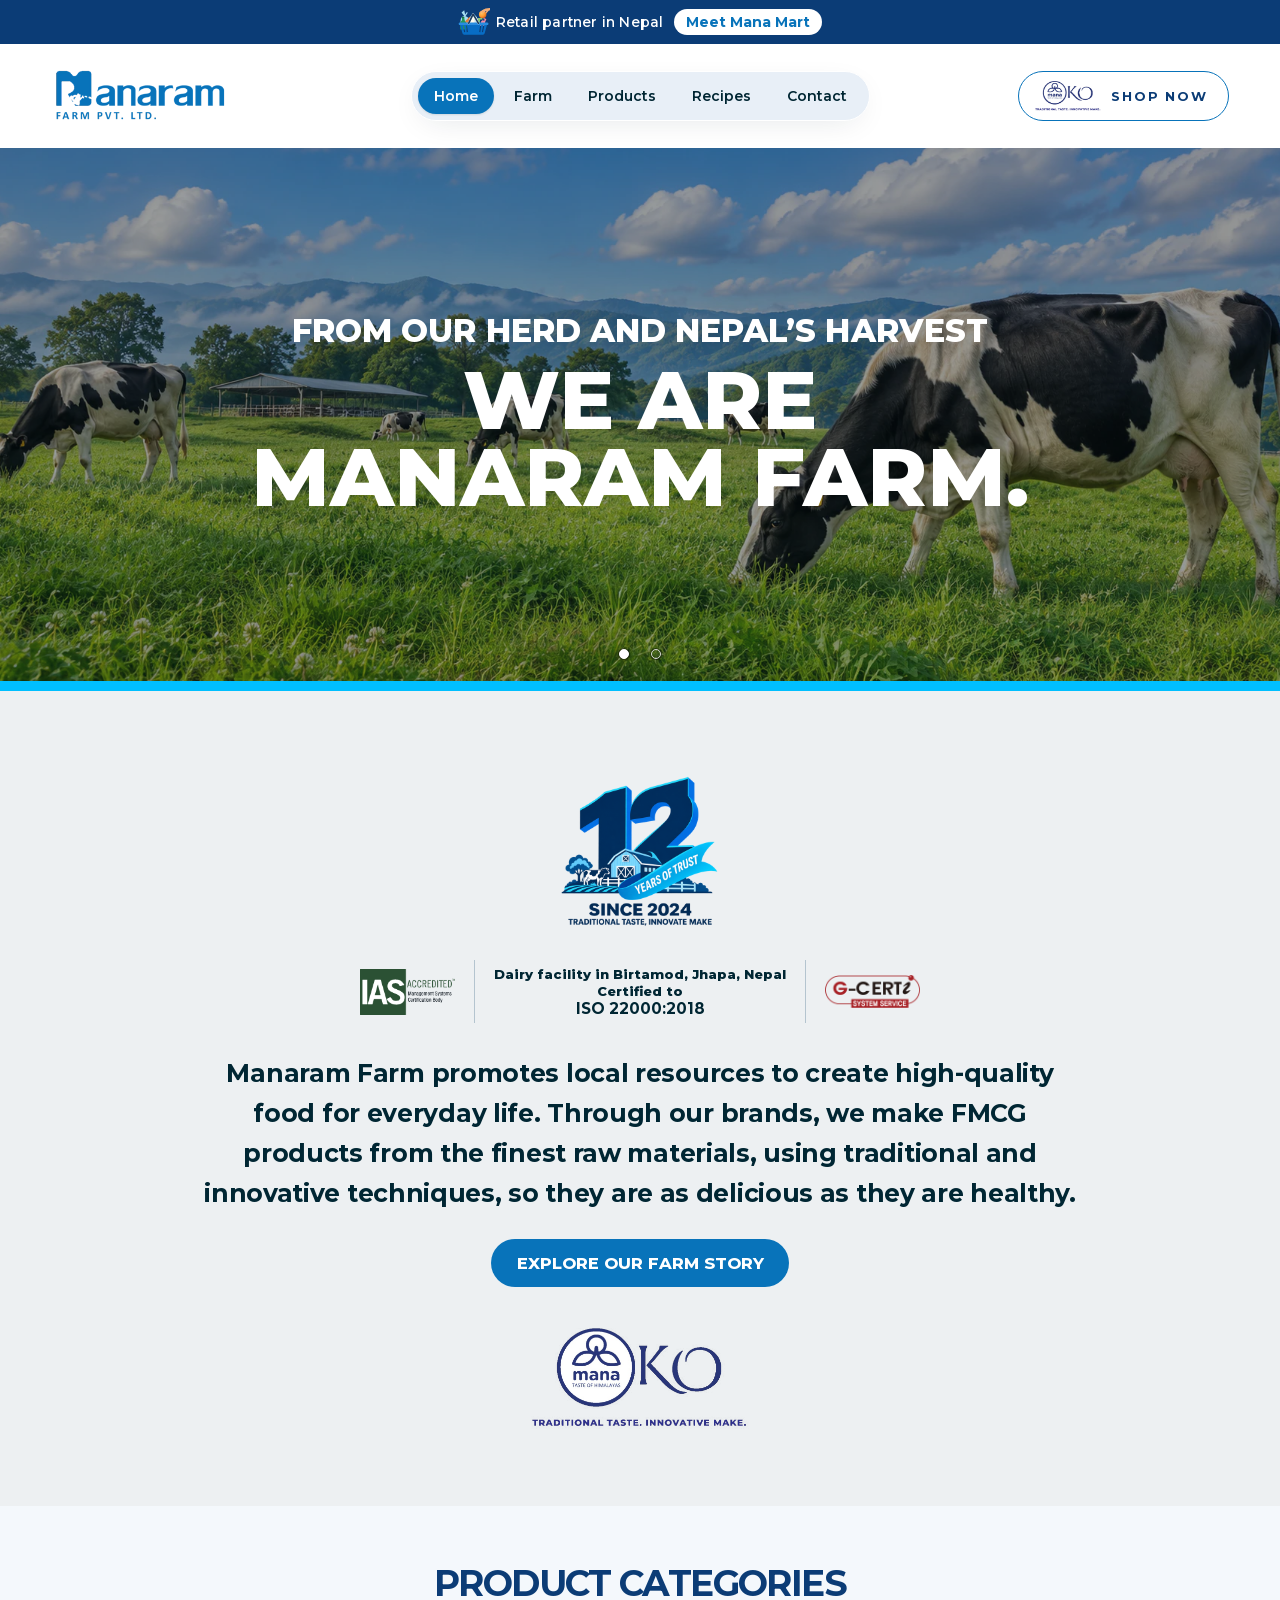
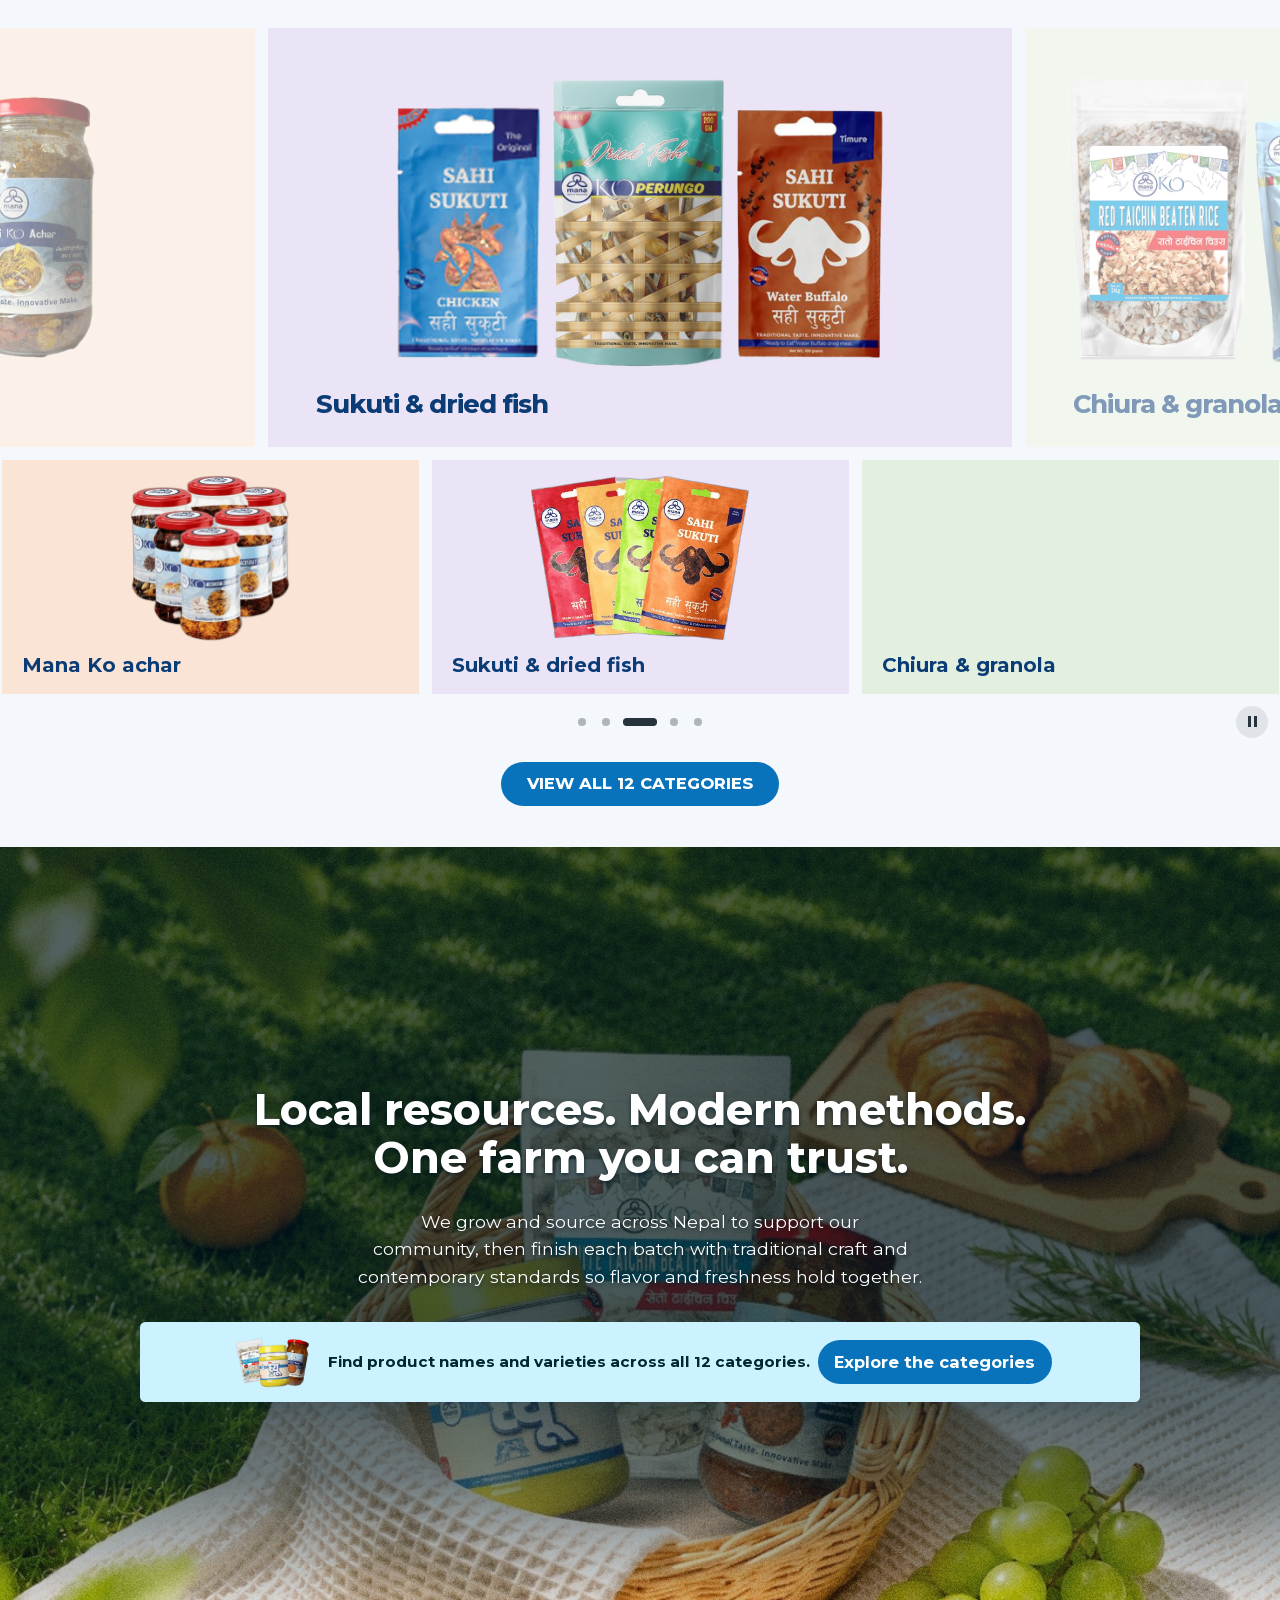
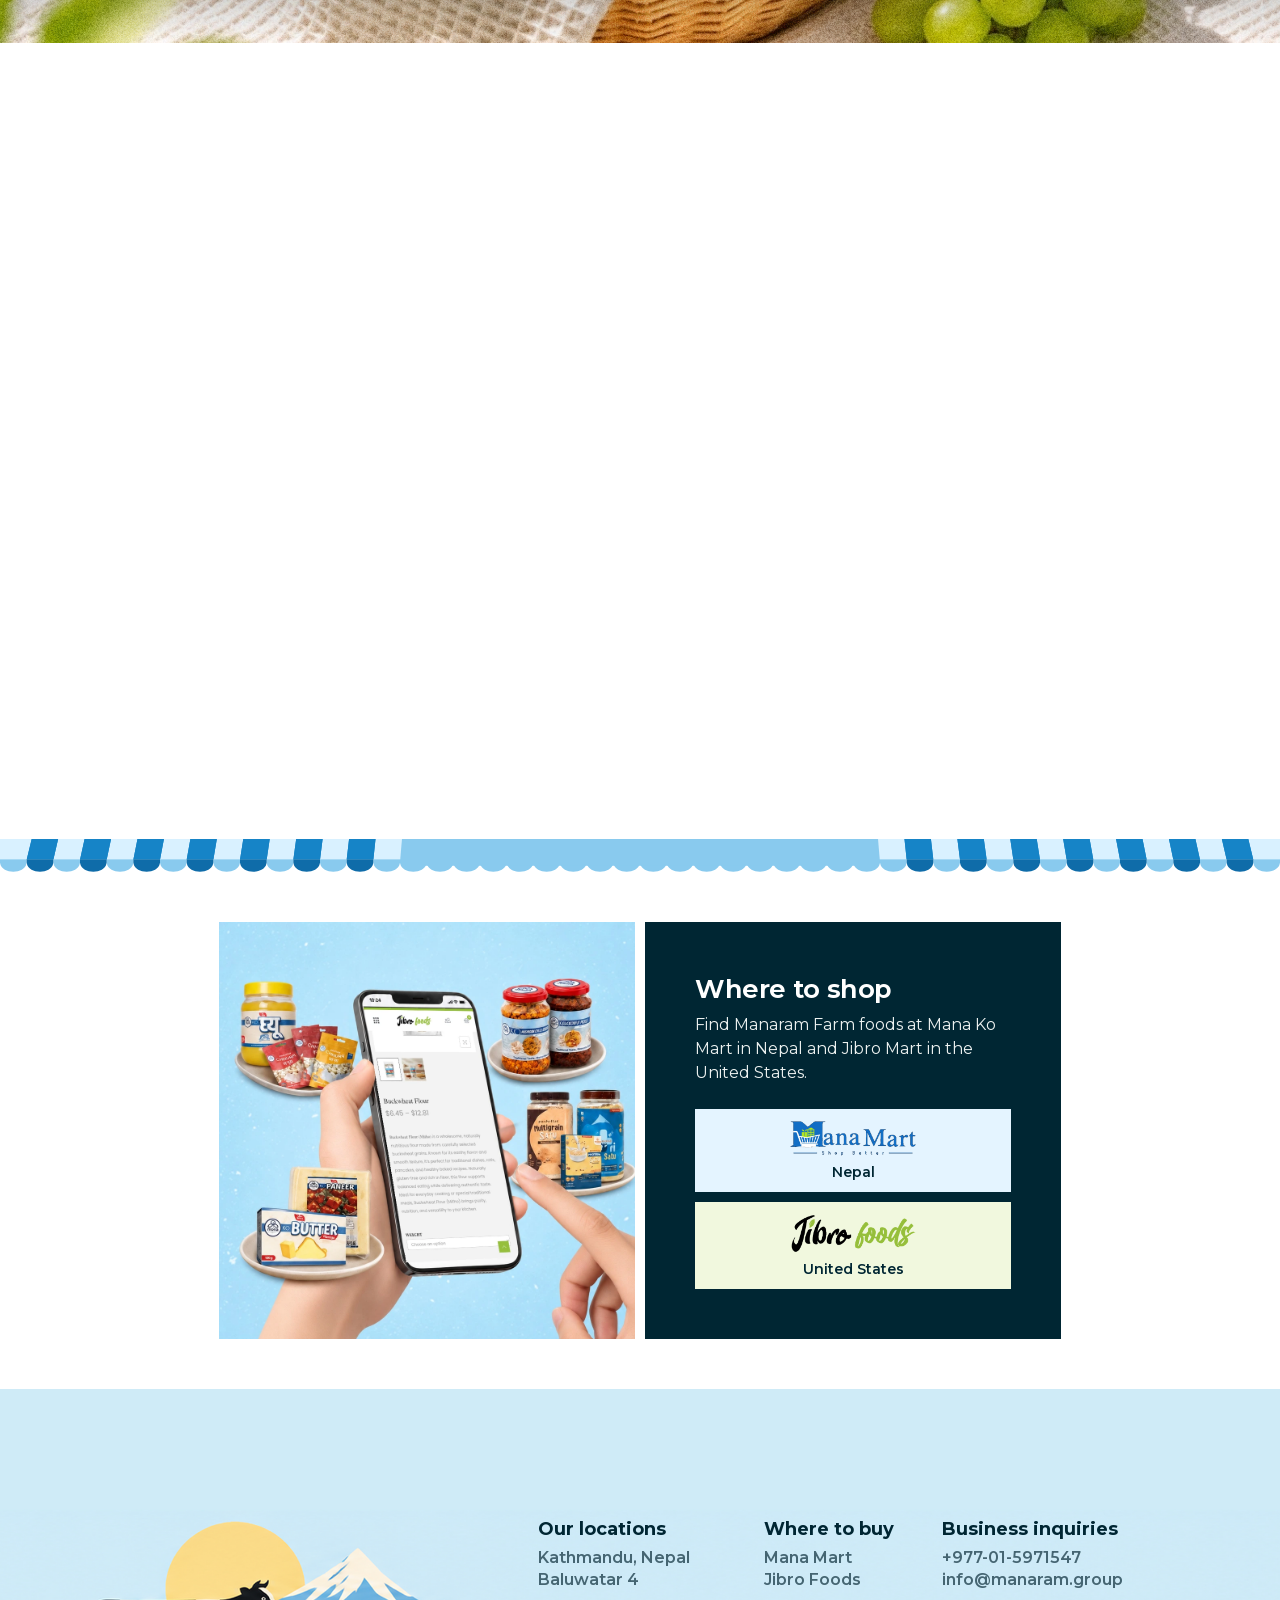
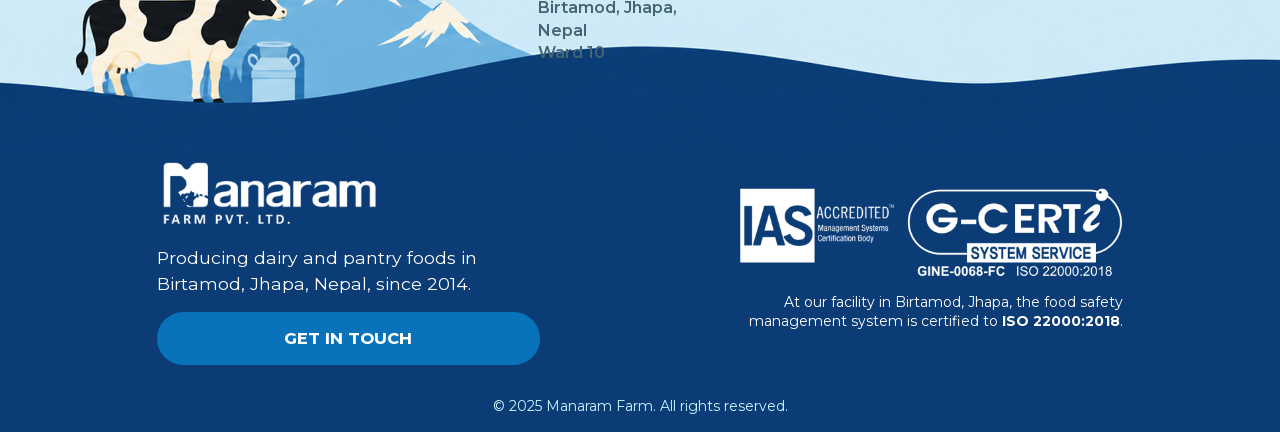
<file: index.html>
<!doctype html>
<html lang="en">
<head>
  <meta charset="utf-8">
  <meta name="viewport" content="width=device-width,initial-scale=1">
  <meta name="theme-color" content="#00bfff">
  <title>Manaram Farm | Dairy and Pantry Foods from Nepal</title>
  <meta name="description" content="Manaram Farm is based in Birtamod, Jhapa, and produces dairy and pantry foods from Nepal. Explore our 12 product categories and our retail partners in Nepal and the United States.">
  <meta property="og:type" content="website">
  <meta property="og:site_name" content="Manaram Farm">
  <meta property="og:title" content="Manaram Farm | Dairy and Pantry Foods from Nepal">
  <meta property="og:description" content="From cow’s milk ghee to lapsi achar, discover the foods Manaram Farm makes in Nepal and the retailers that carry them in Nepal and the United States.">
  <link rel="icon" href="farm-favicon.png">
  <link rel="preload" href="fonts-montserrat-latin.woff2" as="font" type="font/woff2" crossorigin>
  <link rel="stylesheet" href="typography.css?v=5">
  <link rel="stylesheet" href="farm-opening.css">
  <link rel="stylesheet" href="figma.css?v=183">
  <link rel="stylesheet" href="farm-menu.css?v=22">
  <link rel="stylesheet" href="farm-footer.css?v=2">
  <script type="application/ld+json">
    {
      "@context": "https://schema.org",
      "@type": "Organization",
      "name": "Manaram Farm",
      "foundingDate": "2014",
      "description": "A Nepali food producer based in Birtamod, Jhapa. Its portfolio includes farm dairy, pickles, roasted grain blends and other pantry foods.",
      "address": {
        "@type": "PostalAddress",
        "streetAddress": "Baluwatar 4",
        "addressLocality": "Kathmandu",
        "addressCountry": "NP"
      },
      "email": "info@manaram.group",
      "telephone": "+977-01-5971547"
    }
  </script>
  <script src="header.js?v=6" defer></script>
  <script src="figma-awning.js?v=6" defer></script>
  <script src="figma-spotlight.js" defer></script>
  <script src="farm-photo-motion.js" defer></script>
  <script src="figma-hero.js?v=3" defer></script>
  <script src="figma-farm.js?v=11" defer></script>
  <script src="figma-categories.js?v=23" defer></script>
</head>

<body id="top">
  <header class="masthead">
    <div class="awning">
      <div class="awning-spotlights">
        <div class="awning-spotlight">
          <span class="awning-message"><img class="awning-basket" src="figma-retail-basket.svg" width="72" height="64" alt="">Retail partner in Nepal</span>
          <span class="awning-partner">Meet Mana Mart</span>
        </div>
        <div class="awning-spotlight" hidden>
          <span class="awning-message"><img class="awning-basket" src="figma-retail-basket.svg" width="72" height="64" alt="">Retail partner in the U.S.</span>
          <span class="awning-partner">Meet Jibro Mart</span>
        </div>
      </div>
    </div>
    <div class="navigation main-nav">
      <a href="#top" class="logo" aria-label="Manaram Farm home"><img src="figma-manaram-header-logo.png" width="630" height="222" alt="Manaram Farm"></a>
      <nav class="primary-links" aria-label="Primary navigation">
        <a href="#top" data-nav="home" aria-current="page">Home</a>
        <a href="#farm" data-nav="farm">Farm</a>
        <a href="#products" data-nav="products">Products</a>
        <span class="nav-label">Recipes</span>
        <a href="#contact" data-nav="contact">Contact</a>
      </nav>
      <span class="mana-ko-cta">
        <img src="farm-mana-ko.png" width="866" height="402" alt="">
        Shop now
      </span>
      <button type="button" class="menu-toggle" hidden aria-label="Open navigation" aria-expanded="false" aria-controls="farm-mobile-nav"><span></span><span></span></button>
    </div>
  </header>
  <nav class="mobile-nav" id="farm-mobile-nav" aria-label="Mobile navigation">
    <a href="#top" data-nav="home" aria-current="page">Home</a>
    <a href="#farm" data-nav="farm">Farm</a>
    <a href="#products" data-nav="products">Products</a>
    <span class="nav-label">Recipes</span>
    <a href="#contact" data-nav="contact">Contact</a>
    <span class="mana-ko-cta">
      <img src="farm-mana-ko.png" width="866" height="402" alt="">
      Shop now
    </span>
  </nav>
  <main>
    <section class="hero-carousel farm-opening" aria-labelledby="home-title">
      <div class="farm-opening__view">
        <div class="farm-opening__photo motion-window">
          <div class="hero-track">
            <picture>
              <source media="(max-width: 700px)" srcset="figma-hero-pasture-mobile.webp">
              <img class="hero motion-photo is-active" src="figma-hero-pasture.webp" width="1942" height="809" alt="Dairy cows graze in a green pasture beneath a mountain range." fetchpriority="high">
            </picture>
            <picture>
              <source media="(max-width: 700px)" srcset="figma-hero-barn-mobile.webp">
              <img class="hero motion-photo" src="figma-hero-barn.webp" width="1942" height="809" alt="Black-and-white dairy cows feed on hay in an open-sided barn." aria-hidden="true">
            </picture>
          </div>
        </div>
        <h1 class="farm-opening__title" id="home-title">
          <span class="farm-opening__line">From our herd and Nepal’s harvest</span>
          <span class="farm-opening__name">We are<br> Manaram Farm.</span>
        </h1>
        <div class="hero-choices" role="group" aria-label="Choose a banner" hidden>
          <button type="button" aria-label="Show cows in the pasture" aria-pressed="true"></button>
          <button type="button" aria-label="Show cows in the barn" aria-pressed="false"></button>
        </div>
      </div>
    </section>
    <section class="farm" id="farm" tabindex="-1" aria-label="About Manaram Farm">
      <img class="farm-anniversary" src="figma-farm-anniversary-barn.png" width="500" height="500" alt="Manaram Farm: 12 years of trust. Since 2024. Traditional taste, innovative make." decoding="async">
      <figure class="certifications" aria-label="Food safety certification for our dairy facility in Birtamod, Jhapa, Nepal">
        <img src="farm-ias-accredited.png" width="300" height="145" alt="IAS Accredited">
        <div>
          <span>Dairy facility in Birtamod, Jhapa, Nepal</span>
          <span>Certified to</span>
          <strong>ISO 22000:2018</strong>
        </div>
        <img src="farm-g-cert2.png" width="800" height="280" alt="G-CERT2">
      </figure>
      <p class="farm-intro">Manaram Farm promotes local resources to create high-quality food for everyday life. Through our brands, we make FMCG products from the finest raw materials, using traditional and innovative techniques, so they are as delicious as they are healthy.</p>
      <button type="button" class="learn" disabled>Explore our farm story</button>
      <div class="farm-signature">
        <img src="farm-mana-ko.png" width="866" height="402" alt="Mana Ko" decoding="async">
      </div>
    </section>
    <section class="products" id="products" aria-labelledby="products-heading">
      <div class="products-panel">
        <header class="products-intro">
          <h2 id="products-heading">Product categories</h2>
        </header>
        <div class="product-gallery" role="region" aria-label="Featured product categories" aria-roledescription="carousel">
          <ul class="category-lineup" id="category-lineup" role="list" aria-label="Featured product categories">
            <li>
              <button class="category-card category-dairy" type="button">
                <picture class="category-art">
                  <img data-packshot="catalog-cards-dairy.webp" src="catalog-banners-dairy-catalog.png" alt="" loading="lazy" decoding="async">
                </picture>
                <span class="category-content">
                  <span class="category-name">Milk &amp; dairy</span>
                </span>
              </button>
            </li>
            <li>
              <button class="category-card category-achar" type="button">
                <picture class="category-art">
                  <img data-packshot="catalog-cards-mana-ko-achar.webp" src="catalog-banners-achar-catalog.png" alt="" loading="lazy" decoding="async">
                </picture>
                <span class="category-content">
                  <span class="category-name">Mana Ko achar</span>
                </span>
              </button>
            </li>
            <li>
              <button class="category-card category-sukuti" type="button">
                <picture class="category-art">
                  <img data-packshot="catalog-cards-dried-meat.webp" src="catalog-banners-sukuti-catalog.png" alt="" loading="lazy" decoding="async">
                </picture>
                <span class="category-content">
                  <span class="category-name">Sukuti &amp; dried fish</span>
                </span>
              </button>
            </li>
            <li>
              <button class="category-card category-chiura" type="button">
                <picture class="category-art">
                  <img data-packshot="catalog-cards-pantry.webp" src="catalog-banners-chiura-catalog.png" alt="" loading="lazy" decoding="async">
                </picture>
                <span class="category-content">
                  <span class="category-name">Chiura &amp; granola</span>
                </span>
              </button>
            </li>
            <li>
              <button class="category-card category-sattu" type="button">
                <picture class="category-art">
                  <img data-packshot="catalog-cards-sattu.webp" src="catalog-banners-sattu-catalog.png" alt="" loading="lazy" decoding="async">
                </picture>
                <span class="category-content">
                  <span class="category-name">Poshilo Sattu</span>
                </span>
              </button>
            </li>
          </ul>
          <div class="category-strip" role="group" aria-label="Choose a product category" hidden></div>
          <div class="gallery-controls" hidden>
            <div class="gallery-dots" role="group" aria-label="Choose a featured category"></div>
            <button class="gallery-playback" type="button" aria-label="Pause category slideshow"></button>
          </div>
        </div>
        <details class="portfolio-catalog" id="full-catalog">
          <summary class="category-view-all"><span>View all 12 categories</span><span>Hide catalog</span></summary>
          <div class="portfolio-catalog-list">
            <details>
              <summary>Milk &amp; dairy</summary>
              <p>Milk from our herd goes into Mana Ko paneer, dahi (yogurt) and ghee. The dairy range also includes Chhurra Chhurpi, a firm, dried cow’s milk cheese.</p>
              <ul>
                <li>Chhurra Chhurpi Josh (100 g)</li>
                <li>Chhurra Chhurpi Meetho (100 g)</li>
                <li>Chhurra Chhurpi Peanut Butter (100 g)</li>
                <li>Chhurra Chhurpi The Original (100 g)</li>
                <li>Mana Ko Butter</li>
                <li>Mana Ko Cream</li>
                <li>Mana Ko Dahi</li>
                <li>Mana Ko Ghee (500 ml)</li>
                <li>Mana Ko Milk</li>
                <li>Mana Ko Nauni</li>
                <li>Mana Ko Paneer</li>
              </ul>
            </details>
            <details>
              <summary>Mana Ko achar</summary>
              <p>We make Mana Ko achar with ingredients such as lapsi (hog plum), garlic and jackfruit. The selection also includes whole dalle chilies and bamboo shoots preserved in brine.</p>
              <ul>
                <li>Dalle in Brine</li>
                <li>Mana Ko Akabare Garlic Achar</li>
                <li>Mana Ko Gundruk Pickle (200 g)</li>
                <li>Mana Ko Jackfruit Pickle (380 g)</li>
                <li>Mana Ko Lapsi Achar (380 g)</li>
                <li>Mana Ko Mango Achar</li>
                <li>Mana Ko Mix Achar</li>
                <li>Mana Ko Mushroom Choila Achar (300 g)</li>
                <li>Mana Ko Timur Chop Achar (250 g)</li>
                <li>Tama in Brine</li>
              </ul>
            </details>
            <details>
              <summary>Sukuti &amp; dried fish</summary>
              <p>Sahi Sukuti comes in buffalo and chicken varieties, including timur and akabare garlic seasonings. Mana Ko Perungo is our dried fish.</p>
              <ul>
                <li>Mana Ko Perungo (200 g)</li>
                <li>Sahi Sukuti Akabare Garlic (100 g)</li>
                <li>Sahi Sukuti Chicken - Akabare Garlic</li>
                <li>Sahi Sukuti Chicken - Original</li>
                <li>Sahi Sukuti Chicken - Sandheko</li>
                <li>Sahi Sukuti Chicken - Shitaan</li>
                <li>Sahi Sukuti Chicken - Timure</li>
                <li>Sahi Sukuti Momo (100 g)</li>
                <li>Sahi Sukuti Sadheko (100 g)</li>
                <li>Sahi Sukuti The Original (100 g)</li>
                <li>Sahi Sukuti Tikka Masala (100 g)</li>
                <li>Sahi Sukuti Timur (100 g)</li>
              </ul>
            </details>
            <details>
              <summary>Chiura &amp; granola</summary>
              <p>Chiura is rice flattened into flakes. We offer white and red Taichin chiura, as well as a granola made with beaten rice.</p>
              <ul>
                <li>Chiura Granola</li>
                <li>Chiura Taichin (Rato)</li>
                <li>Chiura Taichin (Seto)</li>
              </ul>
            </details>
            <details>
              <summary>Poshilo Sattu</summary>
              <p>Roasted grains and pulses form the base of Poshilo sattu. Blends include multigrain, fruit and nut, and savory chickpea with jaljeera spices.</p>
              <ul>
                <li>Chana Masala Satu</li>
                <li>Kids Lito Satu</li>
                <li>Mango Madness Satu</li>
                <li>Moms Delight Satu</li>
                <li>Multigrain Satu</li>
                <li>Nutri + Satu</li>
                <li>Nutty Delight Satu</li>
                <li>Protein + Satu</li>
              </ul>
            </details>
            <details>
              <summary>Grains &amp; pulses</summary>
              <ul>
                <li>Bhuteko Kalo Bhatmas</li>
                <li>Bhuteko Khairo Bhatmas</li>
                <li>Bhuteko Seto Bhatmas</li>
                <li>Jetho Budho Rice</li>
                <li>Kacho Kalo Bhatmas</li>
                <li>Kacho Khairo Bhatmas</li>
                <li>Kacho Seto Bhatmas</li>
                <li>Kwati Beans</li>
              </ul>
            </details>
            <details>
              <summary>Flours</summary>
              <ul>
                <li>Buckwheat Flour</li>
                <li>Finger Millet Flour</li>
                <li>Taichin Rice Flour</li>
                <li>Yomari Flour</li>
              </ul>
            </details>
            <details>
              <summary>Masala &amp; spices</summary>
              <ul>
                <li>Fish Masala</li>
                <li>Nepali Chatpate Masala</li>
                <li>Nepali Chicken Masala</li>
                <li>Nepali Chowmein Masala</li>
                <li>Nepali Hog Plum Masala</li>
                <li>Nepali Momo Masala</li>
                <li>Nepali Mutton Masala</li>
                <li>Nepali Rice Pudding Masala</li>
                <li>Nepali Sekuwa Masala</li>
                <li>Nepali Tea Masala</li>
                <li>Nepali Timur Masala</li>
                <li>Yomari Stuffing Masala</li>
              </ul>
            </details>
            <details>
              <summary>Sugar, salt &amp; seeds</summary>
              <ul>
                <li>Akabare Khursani Powder</li>
                <li>Alaichi</li>
                <li>Amla Powder</li>
                <li>Black Mustard Seed</li>
                <li>Himalayan Black Salt Powder</li>
                <li>Jimbu</li>
                <li>Kalo Til</li>
                <li>Khairo Til</li>
                <li>Lapsi Powder</li>
                <li>Misri</li>
                <li>Moringa Powder</li>
                <li>Sankhuwa Shakhar</li>
              </ul>
            </details>
            <details>
              <summary>Dried &amp; fermented</summary>
              <ul>
                <li>Dried Akabare Khursani</li>
                <li>Maas and Pidalu Maseura</li>
                <li>Rayo Gundruk</li>
                <li>Tori Gundruk</li>
              </ul>
            </details>
            <details>
              <summary>Titaura</summary>
              <ul>
                <li>Dried Amla Candy</li>
                <li>Hot &amp; Sour Hog Plum Candy</li>
                <li>Hot Plum Stick Candy</li>
                <li>Jujube Candy</li>
                <li>Non Spicy Hog Plum Candy</li>
                <li>Spicy Hog Plum Candy</li>
                <li>Sweet Hog Plum Candy</li>
                <li>Sweet Hog Plum Lapsi Pop Candy</li>
                <li>Tamarind Spicy Candy</li>
              </ul>
            </details>
            <details>
              <summary>Tea &amp; coffee</summary>
              <ul>
                <li>CTC Tea</li>
                <li>Mana Ko Coffee Beans</li>
                <li>Mana Ko Ground Coffee Hilly Premium</li>
                <li>Mana Ko Ground Coffee Mountain Premium</li>
              </ul>
            </details>
          </div>
        </details>
      </div>
    </section>
    <section class="features" id="farm-features" tabindex="-1" aria-labelledby="features-heading">
      <div class="features-panel">
        <h2 id="features-heading">Local resources. Modern methods. <span>One farm you can trust.</span></h2>
        <p class="farm-statement">We grow and source across Nepal to support our community, then finish each batch with traditional craft and contemporary standards so flavor and freshness hold together.</p>
        <div class="promo">
          <div class="promo-pack">
            <div class="promo-slide is-active" role="img" aria-label="Mana Ko cow ghee, Aji Ko achar, and Mana Ko chiura">
              <img class="promo-chiura" src="hero-pantry.webp" width="383" height="477" alt="" loading="lazy">
              <img class="promo-achar" src="hero-achar.webp" width="237" height="474" alt="" loading="lazy">
              <img class="promo-ghee" src="figma-mana-ko-ghee-cutout.png" width="346" height="473" alt="" loading="lazy">
            </div>
            <div class="promo-slide" role="img" aria-label="Mana Ko achar jars" aria-hidden="true">
              <img class="promo-assortment" src="catalog-mana-ko-achar.png" width="331" height="345" alt="" loading="lazy">
            </div>
            <div class="promo-slide" role="img" aria-label="Poshilo Sattu jars and pack" aria-hidden="true">
              <img class="promo-assortment" src="catalog-sattu.png" width="334" height="318" alt="" loading="lazy">
            </div>
          </div>
          <p>Find product names and varieties across all 12 categories.</p>
          <a href="#products">Explore the categories</a>
        </div>
      </div>
      <div class="harvest-scene">
        <img class="harvest-photo" src="figma-mana-ko-picnic.jpg" width="1920" height="900" alt="Mana Ko ghee, beaten rice, and achar in a picnic basket on the grass beside grapes and croissants." loading="lazy" decoding="async">
      </div>
      <div class="harvest-reveal" id="harvest-story" aria-hidden="true"></div>
    </section>
    <section class="retail-shopping" aria-labelledby="retail-shopping-heading">
      <div class="retail-shopping-frame">
        <div class="retail-shopping-poster">
          <img src="figma-manaram-retail-poster-jibro.webp" width="1122" height="1402" alt="A phone displays the Jibro Foods Buckwheat Flour page among Mana Ko dairy products, achar jars, and Poshilo sattu." loading="lazy" decoding="async">
        </div>
        <div class="retail-shopping-copy">
          <h2 id="retail-shopping-heading">Where to shop</h2>
          <p>Find Manaram Farm foods at Mana Ko Mart in Nepal and Jibro Mart in the United States.</p>
          <div class="retailers">
            <div class="retailer-card shop-mana-ko">
              <img src="figma-mana-mart-retailer.png" width="450" height="132" alt="Mana Ko Mart">
              <span class="retailer-country">Nepal</span>
            </div>
            <div class="retailer-card shop-jibro">
              <img src="figma-jibro-foods-retailer.png" width="439" height="140" alt="Jibro Mart">
              <span class="retailer-country">United States</span>
            </div>
          </div>
        </div>
      </div>
    </section>
  </main>
  <footer class="retail" id="stores">
    <section class="footer-info" aria-label="Locations, retailers, and contact information">
      <div>
        <strong id="footer-location-heading">Our locations</strong>
        <ul class="footer-addresses" aria-labelledby="footer-location-heading">
          <li>Kathmandu, Nepal<br>Baluwatar 4</li>
          <li>Birtamod, Jhapa, Nepal<br>Ward 10</li>
        </ul>
      </div>
      <div id="retailers">
        <strong id="footer-retailers-heading">Where to buy</strong>
        <ul aria-labelledby="footer-retailers-heading">
          <li><span id="mana-mart">Mana Mart</span></li>
          <li><span id="jibro-foods">Jibro Foods</span></li>
        </ul>
      </div>
      <div id="contact"><strong>Business inquiries</strong><p>+977-01-5971547<br>info@manaram.group</p></div>
    </section>
    <div class="footer-lower">
      <div class="store-callout">
        <img class="footer-wordmark" src="figma-manaram-footer-logo-white.png" width="630" height="222" alt="Manaram Farm" decoding="async">
        <p>Producing dairy and pantry foods in Birtamod, Jhapa, Nepal, since 2014.</p>
        <span class="footer-cta">Get in touch</span>
      </div>
      <figure class="footer-certifications">
        <img id="retail-partners" src="figma-footer-certifications-white.png?v=4" width="2320" height="540" loading="lazy" decoding="async" alt="IAS Accredited Management Systems Certification Body. G-CERTi System Service, GINE-0068-FC. ISO 22000:2018.">
        <figcaption>At our facility in Birtamod, Jhapa, the food safety management system is certified to <strong>ISO 22000:2018</strong>.</figcaption>
      </figure>
    </div>
    <small class="footer-copyright">© 2025 Manaram Farm. All rights reserved.</small>
  </footer>
</body>
</html>
</file>
<file: typography.css>
@font-face {
  font-family: "Montserrat";
  src: url("fonts-montserrat-latin.woff2") format("woff2");
  font-style: normal;
  font-weight: 100 900;
  font-display: swap;
}

@font-face {
  font-family: "Montserrat";
  src: url("fonts-montserrat-latin-italic.woff2") format("woff2");
  font-style: italic;
  font-weight: 100 900;
  font-display: swap;
}

:root {
  --brand-cta: #0873ba;
  --brand-cta-hover: #065f9b;
  --brand-cta-active: #094c7c;
  --brand-on-cta: #fff;
  --brand-sky: #00bfff;
  --brand-on-sky: #fff;
  --brand-sky-hover: #33cfff;
  --brand-ink: #002633;
  --brand-navy: #00394d;
  --retail-navy: #0b3c76;
  --brand-deep: #00546f;
  --brand-link: #006582;
  --brand-muted: #456572;
  --brand-line: #b8e9fa;
  --brand-soft: #ccf2ff;
  --brand-tint: #e5f9ff;
  --brand-mist: #f3fcff;
  --font-family: "Montserrat", Arial, sans-serif;
  font-family: var(--font-family);
  --text-display: clamp(2.5rem, 1.85rem + 3.15vw, 5.25rem);
  --text-section: clamp(1.75rem, 1.35rem + 1.65vw, 3.25rem);
  --text-card: clamp(1.125rem, 1rem + .65vw, 1.625rem);
  --text-lead: clamp(1.0625rem, .98rem + .42vw, 1.375rem);
  --text-body: clamp(1rem, .97rem + .16vw, 1.125rem);
  --text-small: clamp(.875rem, .835rem + .15vw, 1rem);
  --text-action: clamp(.9375rem, .91rem + .15vw, 1.0625rem);
}

body { font-size: var(--text-body); }
button, input, select, textarea { font-family: inherit; }
</file>
<file: farm-opening.css>
.farm-opening { position: relative; }
.farm-opening__view { position: relative; display: grid; align-items: end; height: clamp(470px, calc(100svh - var(--masthead-height, var(--nav-height))), 1080px); padding: 3rem 5% clamp(108px, 17vh, 174px); isolation: isolate; }
.motion-window { position: relative; overflow: hidden; }
.motion-photo { position: absolute; inset: -7% 0; width: 100%; height: 114%; object-fit: cover; transform: translateY(var(--photo-y, 0px)); }
.farm-opening__photo { position: absolute; inset: 0; z-index: -2; background: var(--brand-sky); }
.farm-opening__photo .motion-photo { object-position: 50% 60%; }
.farm-opening__photo::after, .farm-opening__photo::before { content: ""; position: absolute; inset: 0; pointer-events: none; }
.farm-opening__photo::after { background: linear-gradient(180deg, rgb(6 26 37 / .06) 14%, rgb(0 17 22 / .13) 35%, rgb(0 17 19 / .55) 100%); }
.farm-opening__photo::before { z-index: 1; background: var(--brand-sky); transform: scaleY(0); transform-origin: top; }
.farm-opening__title { margin: 0; pointer-events: none; position: relative; text-align: center; text-transform: uppercase; color: white; font-weight: 800; line-height: .94; letter-spacing: .002em; }
.farm-opening__title span { display: block; }
.farm-opening__line { font-size: clamp(31px, 4.4vw, 68px); margin-bottom: .12em; }
.farm-opening__name { font-size: clamp(68px, 8.9vw, 144px); }

@media (max-width: 1023px) {
  .farm-opening__view { height: max(450px, calc(80svh - var(--masthead-height, var(--nav-height)))); padding-bottom: 110px; }
}
@media (max-width: 767px) {
  .farm-opening__view { height: max(400px, calc(608px - var(--masthead-height, var(--nav-height)))); padding: 3rem 16px 38px; }
  .farm-opening__photo .motion-photo { object-position: 55% 55%; }
  .farm-opening__name { font-size: clamp(28px, 9.25vw, 71px); }
  .farm-opening__line { font-size: clamp(24px, 6.6vw, 38px); }
}
@media (prefers-reduced-motion: no-preference) {
  .farm-opening__photo::before { animation: lift-sky 3.75s cubic-bezier(.16,.72,.2,1) both; }
  .farm-opening__photo .motion-photo { animation: settle-photo 3.75s cubic-bezier(.16,.72,.2,1) both; }
  .farm-opening__line, .farm-opening__name { animation: reveal-phrase .75s ease-out both; }
  .farm-opening__line { animation-delay: .12s; }
  .farm-opening__name { animation-delay: .34s; }
  @keyframes lift-sky { from { transform: scaleY(1); } to { transform: scaleY(0); } }
  @keyframes settle-photo { from { scale: 1.12; } to { scale: 1; } }
  @keyframes reveal-phrase { from { clip-path: inset(100% 0 0); } to { clip-path: inset(-3% 0); } }
}
@media (prefers-reduced-motion: reduce) {
  .motion-photo { transform: none; }
}
</file>
<file: figma.css>
:root {
  --white: #fff;
  --ink: var(--brand-ink);
  --navy: var(--brand-navy);
  line-height: 1.5;
  color: var(--ink);
  background: var(--white);
}
* { box-sizing: border-box; }
body { margin: 0; }
h1, h2, h3, p, figure, blockquote { margin: 0; }
a { color: inherit; text-decoration: none; }
img { display: block; max-width: 100%; }
a:focus-visible { outline: 3px solid var(--brand-link); outline-offset: 4px; }
.sr-only { position: absolute; width: 1px; height: 1px; overflow: hidden; clip-path: inset(50%); white-space: nowrap; }

.hero-carousel .farm-opening__view {
  height: auto;
  aspect-ratio: 1942 / 809;
  place-items: center;
  padding: 3rem 5%;
}
.hero-carousel .farm-opening__photo::after { background: rgb(8 20 28 / 42%); }
.hero-carousel .farm-opening__line {
  margin-bottom: .4em;
  font-size: clamp(.9rem, 2.5vw, 2.5rem);
  line-height: 1.15;
}
.hero-carousel .farm-opening__name { font-size: clamp(1.6rem, 6.4vw, 6rem); }
.hero-track { position: absolute; inset: 0; display: grid; min-width: 0; }
.hero-track > picture { position: relative; overflow: hidden; grid-area: 1 / 1; min-width: 0; }
.hero {
  width: 100%;
  min-width: 0;
  visibility: hidden;
  opacity: 0;
  transition: opacity .36s ease, visibility 0s .36s;
}
.hero.is-active { visibility: visible; opacity: 1; transition-delay: 0s; pointer-events: auto; }
.hero-choices {
  position: absolute;
  bottom: clamp(.2rem, 1vw, .8rem);
  left: 50%;
  transform: translateX(-50%);
  display: flex;
}
.hero-choices[hidden] { display: none; }
.hero-choices button {
  width: 32px;
  height: 28px;
  display: grid;
  place-items: center;
  padding: 0;
  border: 0;
  border-radius: 50%;
  background: transparent;
  cursor: pointer;
}
.hero-choices button::after {
  content: "";
  width: 8px;
  height: 8px;
  border: 1px solid #d4d4d4;
  border-radius: 50%;
  box-shadow: 0 0 0 1px rgb(0 0 0 / 45%);
}
.hero-choices button[aria-pressed="true"]::after { background: white; border-color: white; }
.hero-choices button:focus-visible { outline: 2px solid #333; outline-offset: -3px; box-shadow: inset 0 0 0 4px white; }

.farm {
  display: grid;
  justify-items: center;
  align-content: center;
  padding: clamp(3.75rem, 6vw, 7rem) max(5%, 1.25rem);
  border-top: 10px solid var(--brand-sky);
  background: #edf0f2;
  color: var(--retail-navy);
  text-align: center;
}
.farm-anniversary {
  width: clamp(7rem, 13vw, 13.5rem);
  height: auto;
}
.certifications {
  display: grid;
  grid-template-columns: minmax(0, 1fr) auto minmax(0, 1fr);
  align-items: center;
  gap: clamp(.5rem, 1.5vw, 1.5rem);
  width: min(100%, 35rem);
  margin-top: clamp(1.25rem, 2vw, 2rem);
  color: var(--brand-ink);
}
.certifications img { justify-self: center; width: min(100%, 9.25rem); height: auto; }
.certifications div {
  display: grid;
  align-content: center;
  padding: .375rem clamp(.5rem, 1.5vw, 1.5rem);
  border-inline: 1px solid #b4c4cf;
  font-weight: 800;
}
.certifications span { font-size: .8125rem; line-height: 1.3; }
.certifications strong { font-size: clamp(.9375rem, 1.2vw, 1.3125rem); line-height: 1.15; }
.farm-intro {
  max-width: 58ch;
  margin-top: clamp(1.5rem, 2.4vw, 2.75rem);
  color: var(--brand-ink);
  font-size: clamp(1.125rem, 1rem + .7vw, 1.625rem);
  line-height: 1.6;
  font-weight: 700;
  letter-spacing: -.012em;
  text-wrap: balance;
}
.learn {
  display: inline-flex;
  align-items: center;
  min-height: 48px;
  margin-top: clamp(1.5rem, 2vw, 2.25rem);
  padding: .65em 1.55em;
  border-radius: 99px;
  background: var(--brand-cta);
  color: var(--brand-on-cta);
  font-size: var(--text-action);
  line-height: 1.3;
  font-weight: 750;
  text-transform: uppercase;
}
.learn:disabled { border: 0; cursor: default; opacity: 1; }
.learn:not(:disabled):is(:hover, :focus-visible) { background: var(--brand-cta-hover); }
.farm-signature {
  margin-top: clamp(2rem, 3.2vw, 3.5rem);
}
.farm-signature img { width: clamp(11rem, 17vw, 16rem); height: auto; }
@media (prefers-reduced-motion: no-preference) {
  .farm .reveal-in-view {
    animation: farm-enter .72s cubic-bezier(.16, 1, .3, 1) backwards;
  }
  .farm .learn { transition: background-color .18s ease; }
  .farm:focus-within > * { animation: none; }
  @keyframes farm-enter {
    from { opacity: 0; transform: translateY(1rem); }
    to { opacity: 1; transform: translateY(0); }
  }
}

.features {
  --harvest-top: var(--nav-height);
  --harvest-frame-height: max(16rem, calc(100svh - var(--harvest-top)));
  display: grid;
  grid-template-columns: minmax(0, 1fr);
  isolation: isolate;
}
.features-panel {
  grid-area: 1 / 1;
  display: flex;
  flex-direction: column;
  justify-content: center;
  min-height: var(--harvest-frame-height);
  z-index: 1;
  position: relative;
  isolation: isolate;
  padding: clamp(2rem, 6svh, 5rem) max(5%, calc((100% - 82rem) / 2));
  color: white;
  text-shadow: 0 2px 4px rgb(0 24 32 / 70%);
  text-align: center;
}
.features-panel::before {
  content: "";
  position: absolute;
  z-index: -1;
  inset: 0;
  pointer-events: none;
  background: linear-gradient(to bottom, rgb(0 24 32 / 66%), rgb(0 24 32 / 73%) 59%, rgb(0 24 32 / 57%) 79%, transparent);
}
.features h2 { font-size: var(--text-section); font-weight: 750; line-height: 1.12; text-wrap: balance; }
.features h2 span { display: block; }
.farm-statement {
  max-width: 54ch;
  margin: clamp(1rem, 2vw, 1.75rem) auto 0;
  font-size: var(--text-body);
  line-height: 1.55;
  text-wrap: balance;
}
.promo {
  width: min(100%, 62.5rem);
  max-width: 100%;
  min-height: calc(70 * var(--unit));
  display: flex;
  justify-content: center;
  align-items: center;
  flex-wrap: wrap;
  gap: calc(12 * var(--unit));
  margin: clamp(1.5rem, 2.55vw, 3rem) auto 0;
  border-radius: calc(8 * var(--unit));
  padding: .5rem 1rem;
  background: var(--brand-soft);
  color: var(--brand-ink);
  box-shadow: 0 8px 24px rgb(0 38 51 / 20%);
  text-shadow: none;
  font-size: var(--text-small);
}
.promo > p { font-weight: 700; }
.promo-pack {
  position: relative;
  width: clamp(4rem, 6vw, 6.75rem);
  height: clamp(2.75rem, 5vw, 5rem);
  margin-inline: .45rem;
}
.promo-slide { position: absolute; inset: 0; visibility: hidden; opacity: 0; }
.promo-slide.is-active { visibility: visible; opacity: 1; }
@media (prefers-reduced-motion: no-preference) {
  .promo-slide { transition: opacity .3s ease, visibility 0s .3s; }
  .promo-slide.is-active { transition-delay: 0s; }
}
.promo-pack img {
  position: absolute;
  bottom: 13%;
  width: auto;
  height: 74%;
}
.promo-pack .promo-chiura { left: 4%; transform: rotate(-10deg); }
.promo-pack .promo-achar { right: 7%; transform: rotate(9deg); }
.promo-pack .promo-ghee {
  left: 50%;
  height: 65%;
  transform: translateX(-50%) rotate(-4deg);
}
.promo-pack .promo-assortment { left: 0; bottom: 8%; width: 100%; height: 84%; object-fit: contain; }
.promo a { display: inline-grid; place-items: center; min-height: 44px; border-radius: 100px; padding: .5em 1em; background: var(--brand-cta); color: var(--brand-on-cta); font-size: var(--text-action); font-weight: 700; }
.promo a:hover, .promo a:focus-visible { background: var(--brand-cta-hover); }
.promo a:focus-visible { outline-color: var(--brand-ink); }

/* Product portfolio */
.products {
  background: #f4f8fc;
  color: var(--retail-navy);
}
.products-panel {
  padding-block: clamp(2.75rem, 4.5vw, 5rem) clamp(2rem, 3.2vw, 3.25rem);
  text-align: center;
}
.products.is-scroll-pinned .products-panel { position: sticky; top: var(--category-pin-top); }
@media (width > 1100px) {
  .products.is-scroll-pinned { scroll-margin-top: calc(0px - var(--masthead-height, var(--nav-height))); }
  body:not(.menu-open):has(#products.is-viewing-gallery) .masthead.awning-closed:not(:has(:focus-visible)) {
    transform: translateY(-100%);
  }
}
.products.is-scroll-pinned::after { content: ""; display: block; height: var(--category-travel); }
.products-intro { margin: 0 1rem 26px; }
.products-intro h2 {
  font-size: 2.25rem;
  text-transform: uppercase;
  line-height: 1.07;
  font-weight: 700;
  letter-spacing: -.045em;
}
.product-gallery {
  --slide-width: 930px;
  --slide-height: 523px;
  --small-width: 417px;
  --small-height: 234px;
  --gutter: 13px;
  --caption-x: 48px;
  --caption-y: 40px;
  --slide-time: 800ms;
  overflow: hidden;
}
.category-lineup, .category-strip {
  --tile-width: calc(var(--slide-width) * .8);
  position: relative;
  display: flex;
  gap: var(--gutter);
  overflow-x: auto;
  height: min(calc(var(--slide-height) * .8), 58svh);
  padding: 0;
  margin: 0;
  list-style: none;
  touch-action: pan-y pinch-zoom;
}
.category-strip {
  --tile-width: var(--small-width);
  height: min(var(--small-height), 32svh);
  margin-top: var(--gutter);
}
.product-gallery [hidden] { display: none; }
.category-lineup > li, .category-thumb { flex: 0 0 var(--tile-width); height: 100%; }
.product-gallery.is-ready :is(.category-lineup, .category-strip) { overflow: clip; }
.is-ready .category-lineup > li, .is-ready .category-thumb {
  position: absolute;
  top: 0;
  left: calc((100% - var(--tile-width)) / 2);
  width: var(--tile-width);
  transform: translateX(calc((var(--slot, 0) + var(--scroll-offset, 0) + var(--drag-offset, 0)) * (100% + var(--gutter))));
}
.is-ready .gallery-tile-animate { transition: transform var(--slide-time) cubic-bezier(.45,0,.2,1); }
.product-gallery.is-dragging .gallery-tile-animate,
.is-scroll-pinned .product-gallery:not(.is-edge-sliding) .gallery-tile-animate { transition: none; }
.category-dairy { --category-paper: #d5effb; }
.category-achar { --category-paper: #f9e4d5; }
.category-sukuti { --category-paper: #eae4f6; }
.category-chiura { --category-paper: #e3efdf; }
.category-sattu { --category-paper: #fff0ce; }
.category-card, .category-thumb {
  border: 0;
  border-radius: 0;
  padding: 0;
  color: var(--retail-navy);
  font: inherit;
  cursor: pointer;
  background: var(--category-paper);
}
.category-card {
  position: relative;
  isolation: isolate;
  display: flex;
  align-items: flex-end;
  width: 100%;
  height: 100%;
  text-align: left;
  overflow: hidden;
}
.category-art { position: absolute; inset: 0; z-index: -1; }
.category-art img { width: 100%; height: 100%; object-fit: cover; }
.category-content {
  padding: 0 var(--caption-x) calc(var(--caption-y) * .65);
}
.category-name { font-size: clamp(1.25rem, 2vw, 2rem); font-weight: 750; letter-spacing: -.04em; line-height: 1.08; }
.category-card::after {
  content: "";
  position: absolute;
  inset: 0;
  pointer-events: none;
  background: white;
  opacity: 0;
  transition: opacity .4s ease;
}
.is-ready .category-lineup > li:not(.is-current) .category-card::after { opacity: .48; }
.category-thumb {
  display: grid;
  grid-template-rows: minmax(0,1fr) auto;
  justify-items: center;
  padding: 14px 20px;
  gap: 8px;
}
.category-thumb img { height: 100%; width: 100%; object-fit: contain; }
.category-thumb span { justify-self: start; font-weight: 700; font-size: 1.25rem; }
.gallery-controls { position: relative; display: grid; place-items: center; margin: 8px 12px; min-height: 40px; }
.gallery-dots { display: flex; align-items: center; }
.gallery-dot, .gallery-playback {
  display: grid;
  place-items: center;
  padding: 0;
  border: 0;
  cursor: pointer;
}
.gallery-dot { width: 24px; height: 40px; background: transparent; }
.gallery-dot[aria-current="true"] { width: 44px; }
.gallery-dot span { width: 8px; height: 8px; border-radius: 10px; background: #afb4b9; overflow: hidden; }
.gallery-dot[aria-current="true"] span { width: 34px; }
.gallery-dot i { display: block; height: 100%; background: #27333d; transform: scaleX(0); transform-origin: left; }
.gallery-dot[aria-current="true"] i { min-width: 8px; }
.gallery-playback { position: absolute; right: 0; width: 32px; height: 32px; border-radius: 50%; background: #e0e4e8; color: #27333d; }
.gallery-playback::before { content: ""; width: 3px; height: 11px; border-inline: 3px solid; box-sizing: content-box; }
.gallery-playback.is-paused::before { width: 0; height: 0; border: solid transparent; border-width: 6px 0 6px 9px; border-left-color: currentColor; margin-left: 2px; }
.category-card:focus-visible, .category-thumb:focus-visible { outline: 3px solid white; outline-offset: -6px; box-shadow: inset 0 0 0 8px var(--brand-link); }
.gallery-controls button:focus-visible, .category-view-all:focus-visible { outline: 3px solid var(--brand-link); outline-offset: 2px; }
@media (min-width: 1441px) {
  .product-gallery { --slide-width: 1250px; --slide-height: 668px; --small-width: 470px; --small-height: 264px; --caption-x: 70px; --caption-y: 58px; }
}
@media (max-width: 1068px) {
  .product-gallery { --slide-width: 688px; --slide-height: 367px; --small-width: 188px; --small-height: 254px; --caption-x: 43px; --caption-y: 34px; }
  .products-intro { margin-bottom: 17px; }
  .products-intro h2 { font-size: 1.5rem; }
}
@media (max-width: 734px) {
  .product-gallery { --caption-x: 15px; --caption-y: 20px; }
  .category-lineup {
    --tile-width: min(88vw, 550px);
    height: min(calc(var(--tile-width) * .6), 58svh);
  }
  .category-content { width: 100%; text-align: center; }
  .category-thumb span { font-size: 1.125rem; }
}
@media (prefers-reduced-motion: no-preference) {
  .is-current .category-content { animation: gallery-caption .6s ease-out both; }
  @keyframes gallery-caption { from { opacity: .36; transform: translateY(14px); } to { opacity: 1; transform: none; } }
}
@media (prefers-reduced-motion: reduce) {
  .product-gallery { --slide-time: 0ms; }
  .category-card::after { transition: none; }
}

.category-view-all, .category-shop {
  border-radius: 99px;
  background: var(--brand-cta);
  color: var(--brand-on-cta);
  font-size: var(--text-action);
  font-weight: 750;
}
.category-view-all {
  border: 0;
  font-family: inherit;
  cursor: pointer;
  display: inline-grid;
  place-items: center;
  min-height: 44px;
  padding: .55rem 1.6rem;
  text-transform: uppercase;
}
.category-shop { display: inline-block; margin-top: 1.15rem; padding: .75rem 1.1rem; }
.category-view-all:is(:hover, :focus-visible), .category-shop:is(:hover, :focus-visible) { background: var(--brand-cta-hover); }
.learn:not(:disabled):active, .promo a:active, .category-view-all:active, .category-shop:active { background: var(--brand-cta-active); color: var(--brand-on-cta); }
.portfolio-catalog { width: min(92%, 42rem); margin: .75rem auto 0; }
.category-view-all::-webkit-details-marker { display: none; }
.portfolio-catalog:not([open]) > summary span:last-child,
.portfolio-catalog[open] > summary span:first-child { display: none; }
.portfolio-catalog-list { margin-top: 1.5rem; text-align: start; }
.portfolio-catalog-list details { border-top: 1px solid var(--brand-line); }
.portfolio-catalog-list summary { padding-block: .85rem; font-weight: 650; cursor: pointer; }
.portfolio-catalog-list summary::marker { color: var(--brand-link); }
.portfolio-catalog-list details[open] > summary, .portfolio-catalog-list summary:is(:hover, :focus-visible) { color: var(--brand-link); }
.portfolio-catalog-list summary:focus-visible { outline: 2px solid var(--brand-link); outline-offset: 2px; }
.portfolio-catalog-list p { margin-bottom: .75rem; }
.portfolio-catalog-list ul { margin: 0 0 1rem; padding-inline-start: 1.4rem; line-height: 1.65; }

.retail-shopping {
  --roof-height: clamp(28px, 2.6vw, 50px);
  --panel-spacing: 50px;
  background: var(--white) url("figma-utility-bar-farm.svg?v=2") center top / 100% var(--roof-height) no-repeat;
  padding: calc(var(--roof-height) + var(--panel-spacing)) 100px var(--panel-spacing);
}
.retail-shopping-frame {
  display: grid;
  grid-template-columns: repeat(2, minmax(0, 416px));
  gap: 10px;
  justify-content: center;
  align-items: stretch;
  width: min(100%, 842px);
  margin-inline: auto;
}
.retail-shopping-poster {
  position: relative;
  overflow: hidden;
}
.retail-shopping-poster::before {
  content: "";
  display: block;
  aspect-ratio: 1;
}
.retail-shopping-poster > img {
  position: absolute;
  inset: 0;
  display: block;
  width: 100%;
  height: 100%;
  object-fit: cover;
  object-position: center 90%;
  transform: scale(1.09);
  transform-origin: center 75%;
}
.retail-shopping-copy {
  align-self: stretch;
  display: flex;
  flex-direction: column;
  justify-content: center;
  padding: clamp(24px, 4vw, 50px);
  text-align: left;
  background: var(--brand-ink);
  color: #edf2f1;
}
.retail-shopping-copy h2 {
  color: white;
  font-size: clamp(1.0625rem, 2vw, 1.875rem);
  font-weight: 650;
  line-height: 1.3;
  letter-spacing: -.015em;
}
.retail-shopping-copy p { margin-top: .5rem; font-size: 1rem; line-height: 1.5; }
.retailers { display: grid; gap: .625rem; margin-top: 1.5rem; }
.retailer-card {
  display: flex;
  flex-direction: column;
  align-items: center;
  justify-content: center;
  gap: .375rem;
  padding: .65em 1.55em;
  color: var(--brand-ink);
  font-size: var(--text-action);
  line-height: 1.3;
  text-align: center;
}
.retailer-card img { display: block; width: min(8rem, 62%); height: auto; }
.retailer-country { font-size: .875rem; font-weight: 600; }
.retailer-card.shop-mana-ko { background: #e4f4ff; }
.retailer-card.shop-jibro { background: #f1f8de; }
@media (max-width: 900px) {
  .retail-shopping { padding-inline: 5%; }
}
@media (max-width: 700px) {
  .retail-shopping { background-image: url("figma-utility-bar-farm-mobile.svg"); }
  .retail-shopping-frame { grid-template-columns: minmax(0, 416px); }
  .retail-shopping-poster::before { aspect-ratio: 11 / 10; }
  .retailers { grid-template-columns: repeat(auto-fit, minmax(min(100%, 12rem), 1fr)); gap: 8px; }
  .retailer-card { min-height: 44px; padding-inline: .65em; font-size: .875rem; }
}
.harvest-reveal {
  grid-area: 2 / 1;
  height: var(--harvest-frame-height);
  pointer-events: none;
}
.harvest-scene {
  grid-area: 1 / 1 / 3;
  align-self: start;
  position: relative;
  isolation: isolate;
  height: var(--harvest-frame-height);
  overflow: hidden;
  background: var(--brand-deep);
}
.harvest-scene::after {
  content: "";
  position: absolute;
  inset: 0;
  pointer-events: none;
  background: url("figma-film-grain.png") repeat;
  mix-blend-mode: soft-light;
  opacity: .36;
}
.harvest-photo {
  position: absolute;
  inset: 0;
  width: 100%;
  height: 100%;
  object-fit: cover;
  object-position: center;
}
@media (prefers-reduced-motion: no-preference) {
  .harvest-scene {
    position: sticky;
    top: var(--harvest-top);
  }
  .harvest-photo {
    top: -12%;
    height: 124%;
    transform: translateY(calc(var(--harvest-progress, 0) * 9%));
  }
}
@media (prefers-reduced-motion: reduce) {
  .harvest-scene { height: 100%; }
}
@media (max-width: 700px) and (prefers-reduced-motion: no-preference) {
  .harvest-photo {
    top: -7%;
    height: 114%;
    transform: translateY(calc(var(--harvest-progress, 0) * 6%));
  }
}

@media (prefers-reduced-motion: reduce) {
  .hero { transition: none; }
}

@media (max-width: 700px) {
  .hero-carousel .farm-opening__view { aspect-ratio: 4 / 5; }
  .hero-carousel .farm-opening__line {
    max-width: 22ch;
    margin: 0 auto .5em;
    font-size: clamp(1.125rem, 5.9vw, 2.25rem);
    line-height: 1.04;
    text-wrap: balance;
  }
  .hero-carousel .farm-opening__name {
    font-size: clamp(2.5rem, 16.2vw, 7rem);
    line-height: .9;
    letter-spacing: -.045em;
  }
  .hero-track.is-swipeable {
    display: flex;
    overflow-x: auto;
    scroll-snap-type: x mandatory;
    overscroll-behavior-x: contain;
    scrollbar-width: none;
  }
  .hero-track.is-swipeable::-webkit-scrollbar { display: none; }
  .hero-track.is-swipeable > picture { flex: 0 0 100%; scroll-snap-align: start; }
  .hero-track.is-swipeable .hero { opacity: 1; visibility: visible; transition: none; }
  .hero-choices button { width: 44px; height: 44px; }
  .hero-choices button:first-child::after { justify-self: end; margin-right: 4px; }
  .hero-choices button:last-child::after { justify-self: start; margin-left: 4px; }
  .features-panel { padding: 2.5rem 6%; }
  .promo { width: 100%; gap: .6rem; padding: 1rem; }
}
</file>
<file: farm-menu.css>
:root {
  --unit: min(1px, .052083333vw);
  --content-unit: var(--unit);
}
@media (min-width: 1024px) {
  :root { --content-unit: min(1px, max(var(--unit), min(.0675vw, calc(.56px + .0229167vw)))); }
}

:root {
  --nav-height: 104px;
  --nav-gutter: clamp(16px, 4vw, 64px);
  --nav-ease: cubic-bezier(.7, 0, .2, 1);
}
html { scroll-padding-top: var(--masthead-height, var(--nav-height)); }
.masthead {
  --glass: #fff;
  --glass-border: var(--brand-line);
  --glass-shadow: 0 8px 32px -12px rgb(0 38 51 / 14%);
  --menu-ink: var(--brand-ink);
  position: sticky;
  top: 0;
  z-index: 80;
  transition: transform .35s var(--nav-ease);
}
.masthead.awning-closed:not(:has(.awning:focus-within)), body.menu-open .masthead {
  transform: translateY(calc(0px - var(--awning-height, 0px)));
}
.masthead a, .mobile-nav a { text-decoration: none; }
.masthead :is(a,button):focus-visible, .mobile-nav a:focus-visible { outline: 3px solid var(--brand-link); outline-offset: 3px; }
.awning {
  color: white;
  background-color: var(--retail-navy);
  display: flex;
  justify-content: center;
  align-items: center;
  min-height: max(44px, calc(50 * var(--unit)));
  padding: .375rem .75rem;
  font-size: clamp(.875rem, 1vw, 1rem);
  font-weight: 550;
  letter-spacing: .015em;
  text-align: center;
  line-height: 1.15;
}
.awning :is(a, .awning-partner) {
  flex: none;
  padding: .38em .85em;
  border-radius: 999px;
  background: white;
  color: var(--brand-cta);
  font-weight: 700;
  letter-spacing: normal;
}
.awning a:is(:hover, :focus-visible) { color: var(--brand-cta-hover); background: var(--brand-mist); }
.awning a:focus-visible { outline-color: var(--brand-sky); }
.awning-spotlight { display: flex; flex-wrap: wrap; align-items: center; justify-content: center; gap: .375rem clamp(.5rem, .8vw, .8rem); }
.awning-spotlight[hidden] { display: none; }
.awning-message { display: inline-flex; align-items: center; gap: .4em; }
.awning-basket { flex: none; display: block; width: auto; height: clamp(1.5rem, 2.2vw, 2rem); }
@media (prefers-reduced-motion: no-preference) {
  .awning-spotlight:not([hidden]) { animation: spotlight-in .28s ease-out both; }
  @keyframes spotlight-in { from { opacity: 0; transform: translateY(3px); } }
}
.navigation {
  height: var(--nav-height);
  display: grid;
  grid-template-columns: 1fr auto 1fr;
  align-items: center;
  padding-inline: var(--nav-gutter);
  background-color: #fff;
}
.navigation .logo {
  grid-area: 1 / 1;
  justify-self: start;
  display: block;
}
.navigation .logo img { display: block; height: 64px; width: auto; }
.primary-links, .menu-toggle {
  border: 1px solid var(--glass-border);
  border-radius: 999px;
  background: var(--glass);
  box-shadow: var(--glass-shadow);
  transition: background .35s, border-color .35s, box-shadow .35s;
}
.primary-links {
  --nav-surface: #e8eff7;
  --nav-hover: color-mix(in srgb, var(--nav-surface) 89%, #52606e);
  background-color: var(--nav-surface);
  border-color: var(--glass);
  grid-area: 1 / 2;
  display: flex;
  align-items: center;
  padding: 6px;
  gap: 4px;
}
.primary-links > :is(a, .nav-label) {
  display: inline-flex;
  align-items: center;
  justify-content: center;
  border-radius: 999px;
  padding: 8px 16px;
  font-size: 14px;
  font-weight: 600;
  line-height: 20px;
  white-space: nowrap;
  color: var(--menu-ink);
  transition: background-color .2s, color .2s;
}
.primary-links > a:not([aria-current]):is(:hover,:focus-visible) {
  color: var(--menu-ink);
  background: var(--nav-hover);
}
.primary-links > a[aria-current] {
  background: var(--brand-cta);
  color: var(--brand-on-cta);
  font-weight: 600;
  box-shadow: 0 1px 2px rgb(0 38 51 / 12%);
}
.mana-ko-cta {
  grid-area: 1 / 3;
  justify-self: end;
  display: inline-flex;
  align-items: center;
  height: 50px;
  gap: 10px;
  padding-inline: 16px 20px;
  border: 1px solid var(--brand-cta);
  border-radius: 999px;
  color: var(--retail-navy);
  background: white;
  font-size: 13px;
  font-weight: 700;
  line-height: 1;
  letter-spacing: .14em;
  text-transform: uppercase;
  white-space: nowrap;
  transition: background .25s, color .25s;
}
a.mana-ko-cta:is(:hover, :focus-visible) { background: var(--brand-mist); }
a.mana-ko-cta:active { background: var(--brand-tint); }
.mana-ko-cta img { display: block; width: 66px; height: auto; }
.navigation .menu-toggle, .mobile-nav { display: none; }

@media (max-width: 1240px) {
  .primary-links > :is(a, .nav-label) { padding-inline: 13px; }
  .mana-ko-cta { letter-spacing: .1em; }
}
@media (max-width: 1100px) {
  .primary-links, .navigation .mana-ko-cta { display: none; }
  .navigation .menu-toggle:not([hidden]) {
    display: grid;
    position: relative;
    grid-area: 1 / 3;
    justify-self: end;
    place-items: center;
    width: 48px;
    height: 48px;
    padding: 0;
    color: var(--menu-ink);
    cursor: pointer;
  }
  .menu-toggle span { grid-area: 1 / 1; width: 18px; height: 1.5px; background: currentColor; transform: translateY(-3px); transition: transform .4s var(--nav-ease); }
  .menu-toggle span + span { transform: translateY(3px); }
  .menu-toggle[aria-expanded="true"] span { transform: rotate(45deg); }
  .menu-toggle[aria-expanded="true"] span + span { transform: rotate(-45deg); }
  .mobile-nav {
    position: fixed;
    inset: 0;
    z-index: 79;
    display: flex;
    flex-direction: column;
    align-items: flex-start;
    gap: 6px;
    padding: calc(var(--nav-height) + 36px + env(safe-area-inset-top, 0px)) var(--nav-gutter) max(40px, env(safe-area-inset-bottom));
    background: var(--brand-ink);
    color: var(--brand-mist);
    overflow-y: auto;
    overscroll-behavior: contain;
    clip-path: circle(0% at calc(100% - var(--nav-gutter) - 24px) calc(var(--nav-height) / 2));
    visibility: hidden;
    pointer-events: none;
    transition: clip-path .8s var(--nav-ease), visibility 0s .8s;
  }
  body.menu-open { overflow: hidden; }
  body.menu-open .awning { visibility: hidden; }
  body.menu-open .mobile-nav { visibility: visible; pointer-events: auto; clip-path: circle(150% at calc(100% - var(--nav-gutter) - 24px) calc(var(--nav-height) / 2)); transition-delay: 0s; }
  .mobile-nav > :is(a, .nav-label) { color: inherit; font-size: clamp(34px, 9vw, 56px); font-weight: 800; line-height: 1.1; letter-spacing: -.04em; }
  .mobile-nav > .mana-ko-cta { color: var(--retail-navy); font-size: 13px; font-weight: 700; letter-spacing: .1em; }
  .mobile-nav a[aria-current] { color: color-mix(in srgb, var(--brand-cta) 35%, white); }
  .mobile-nav a:focus-visible { outline-color: var(--brand-sky); }


  /* Provide ordinary navigation links before enhancement or when scripting is disabled. */
  .navigation:has(.menu-toggle[hidden]) { height: auto; display: flex; justify-content: space-between; flex-wrap: wrap; gap: 8px; padding-block: 8px; }
  .navigation:has(.menu-toggle[hidden]) .primary-links { display: flex; flex-wrap: wrap; }
  .navigation:has(.menu-toggle[hidden]) .mana-ko-cta { display: inline-flex; }
}
@media (max-width: 760px) {
  :root { --nav-height: 84px; }
  .navigation .logo img { height: 44px; }
  .navigation .menu-toggle:not([hidden]) { width: 46px; height: 46px; }
  .awning { font-size: clamp(.8125rem, 3.3vw, .875rem); }
  .awning-spotlights { min-width: 0; max-width: 100%; }
  .awning-spotlight { flex-wrap: nowrap; }
  .awning-message { text-wrap: balance; }
  .awning :is(a, .awning-partner) { padding: .48em 1em; }
}
@media (prefers-reduced-motion: reduce) {
  .masthead, .masthead *, .mobile-nav { transition: none; }
}
</file>
<file: farm-footer.css>
.retail {
  --sky-trim: clamp(2rem, 3vw, 3.5rem);
  max-width: 1920px;
  margin-inline: auto;
  line-height: 1.5;
  display: flex;
  flex-direction: column;
  min-height: calc(max(821 * var(--unit), 29.5rem) - var(--sky-trim));
  background: var(--retail-navy);
}
.retail p, .retail figure { margin: 0; }
.retail img { display: block; max-width: 100%; }
.footer-info {
  --landscape-width: clamp(105rem, 100vw, 1920px);
  display: grid;
  grid-template-columns: minmax(0, max-content) repeat(2, max-content);
  justify-content: end;
  align-content: start;
  min-height: calc(var(--landscape-width) * .24 - var(--sky-trim));
  /* Anchor the headings to the sun at y=586 in the 5761px-wide artwork. */
  padding: calc(var(--landscape-width) * .10172 - 3px - var(--sky-trim)) 12.25% 0 42%;
  background: url("figma-retail-landscape.jpg") 30% calc(0px - var(--sky-trim)) / var(--landscape-width) auto no-repeat;
  gap: 18px clamp(24px, 4vw, 48px);
  font-size: 1rem;
  line-height: 1.4;
  overflow-wrap: anywhere;
}
.footer-info strong { display: block; font-size: 1.125rem; font-weight: 700; line-height: 1.25; }
.footer-info p { margin-top: .375rem; }
.footer-info p, .footer-info ul { color: var(--brand-muted); font-weight: 600; }
.footer-info ul { margin: .375rem 0 0; padding: 0; list-style: none; }
.footer-addresses li + li { margin-top: .375rem; }
.footer-lower {
  display: grid;
  grid-template-columns: minmax(0, 30fr) minmax(min(65%, 30rem), 43fr);
  align-items: center;
  column-gap: 3.5%;
  margin-inline: 12.25%;
  color: white;
}
.footer-wordmark { width: clamp(13rem, 18vw, 20rem); height: auto; }
.store-callout p { max-width: 38ch; margin-top: .65rem; font-size: var(--text-body); line-height: 1.45; }
.footer-cta { display: block; width: min(100%, 25rem); margin-top: 1rem; padding: .85em 1em; border-radius: 100px; background: var(--brand-cta); color: var(--brand-on-cta); font-size: var(--text-action); font-weight: 740; text-decoration: none; text-align: center; text-transform: uppercase; }
a.footer-cta:is(:hover, :focus-visible) { background: var(--brand-cta-hover); }
.retail .footer-cta:focus-visible { outline: 3px solid white; outline-offset: 3px; }
.footer-certifications { justify-self: end; width: min(100%, 30rem); text-align: end; }
.footer-certifications img { width: min(100%, 30vw, 25.375rem); height: auto; margin-inline-start: auto; }
.footer-certifications figcaption {
  margin-top: 1rem;
  color: white;
  font-size: .875rem;
  line-height: 1.35;
  text-wrap: balance;
}
.footer-copyright {
  margin-top: auto;
  padding: 2rem 6% 1rem;
  color: var(--brand-soft);
  font-size: .875rem;
  line-height: 1.4;
  text-align: center;
}

@media (max-width: 74.99rem) {
  .retail { display: grid; min-height: auto; padding-bottom: 2rem; background: var(--retail-navy); }
  .footer-info {
    min-height: 0;
    grid-row: 1;
    grid-template-columns: repeat(2, minmax(0, max-content));
    padding: 2rem 6% 1rem 27%;
    background: #cfeaf5;
  }
  .retail::before {
    content: "";
    grid-row: 2;
    height: clamp(5rem, 18vw, 10rem);
    background: url("figma-retail-landscape.jpg") center 35% / 100% auto no-repeat;
  }
}
@media (max-width: 63.99rem) {
  .footer-lower { margin: 1.5rem 6% 0; }
  .footer-cta { width: max-content; max-width: 100%; }
  .footer-copyright { padding-bottom: 0; }
}
@media (max-width: 42rem) {
  .footer-info {
    grid-template-columns: repeat(auto-fit, minmax(min(12rem, 100%), 1fr));
    padding-inline-start: 6%;
  }
}

@media (max-width: 700px) {
  .footer-lower { grid-template-columns: 1fr; row-gap: 2.5rem; }
  .footer-certifications { justify-self: center; text-align: center; }
  .footer-certifications img { width: min(100%, 19rem); margin-inline: auto; }
  .footer-certifications figcaption {
    margin-top: 1.75rem;
    color: #e2e2e2;
    font-size: .75rem;
    font-weight: 200;
  }
  .retail::before {
    height: auto;
    aspect-ratio: 20 / 9;
    background-position: 12.5% 28.5%;
    background-size: 300% auto;
  }
}
</file>
